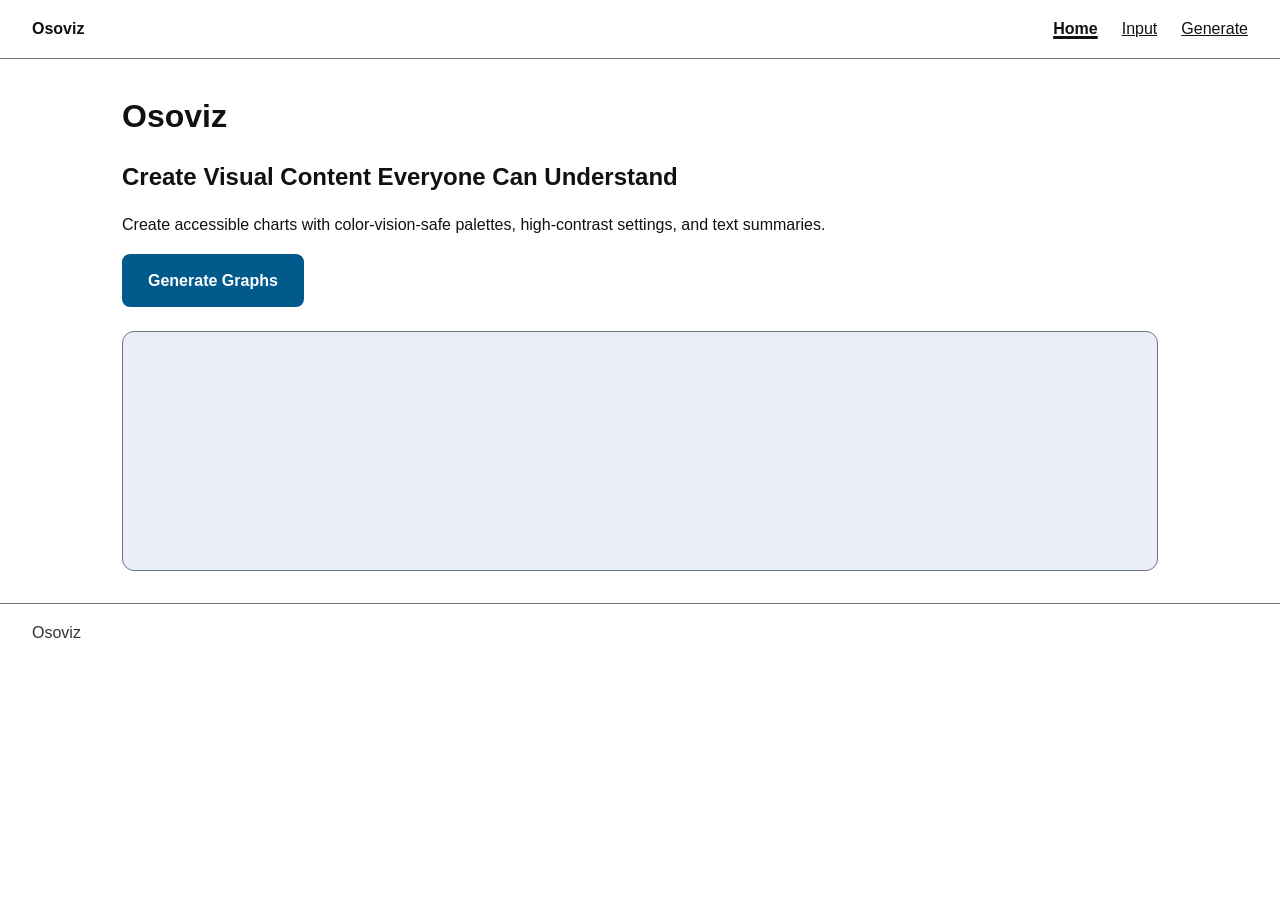
<file: index.html>
<!DOCTYPE html>
<html lang="en">

<head>
    <meta charset="UTF-8">
    <meta name="viewport" content="width=device-width, initial-scale=1.0">
    <title>Osoviz</title>
    <link rel="stylesheet" href="css/common.css">
</head>

<body>

    <header>
        <p>Osoviz</p>
        <nav>
            <a href="index.html" aria-current="page">Home</a>
            <a href="input.html">Input</a>
            <a href="generate.html">Generate</a>
        </nav>
    </header>

    <main>
        <section>
            <h1>Osoviz</h1>
            <!-- 소개/서비스 시작 버튼 -->
            <h2>Create Visual Content Everyone Can Understand</h2>
            <p>Create accessible charts with color-vision-safe palettes, high-contrast settings, and text summaries.</p>
            <a id="start-input" class="button" href="input.html">Generate Graphs</a>
        </section>

        <div id="example-graph">
            <!-- 생성완료 그래프 예시들 삽입 -->
        </div>
    </main>

    <footer>
        <p>Osoviz</p>
    </footer>

</body>

</html>
</file>
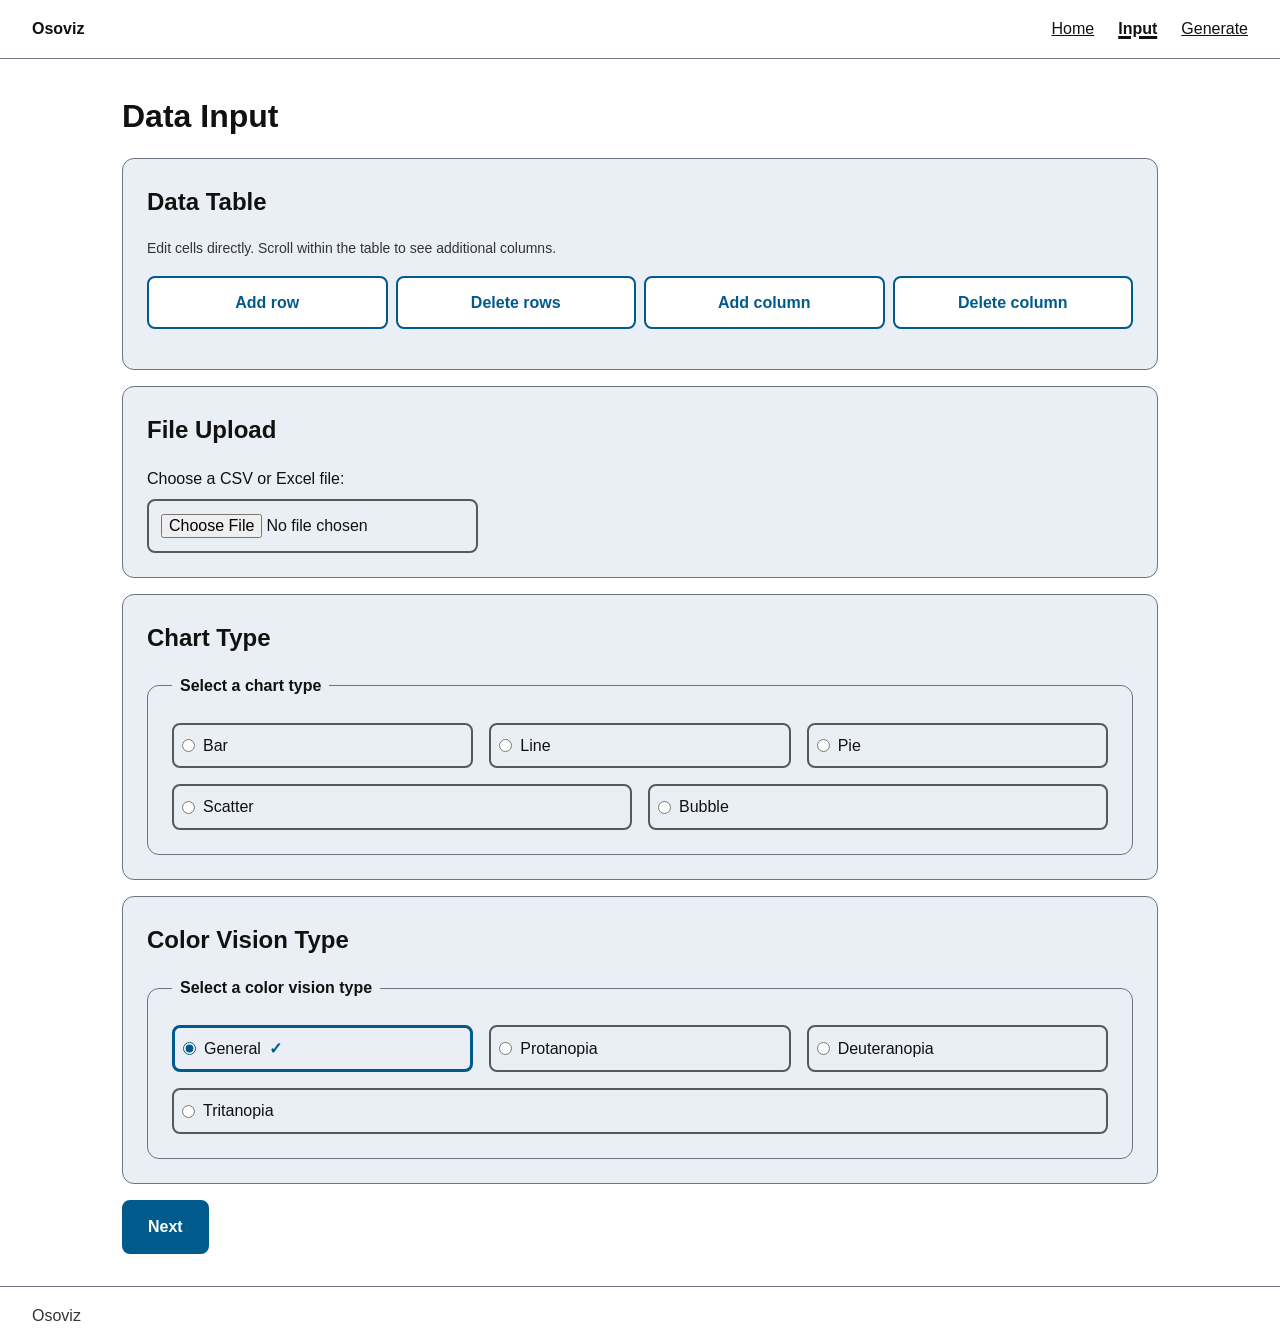
<file: input.html>
<!DOCTYPE html>
<html lang="en">

<head>
    <meta charset="UTF-8">
    <meta name="viewport" content="width=device-width, initial-scale=1.0">
    <title>Osoviz - Input</title>
    <link rel="stylesheet" href="css/common.css">
</head>

<body>

    <header>
        <p>Osoviz</p>
        <nav>
            <a href="index.html">Home</a>
            <a href="input.html" aria-current="page">Input</a>
            <a href="generate.html">Generate</a>
        </nav>
    </header>


    <main>

        <h1>Data Input</h1>

        <section class="card data-table-card">
            <h2 id="data-table-heading">Data Table</h2>

            <p id="data-input-help">Edit cells directly. Scroll within the table to see additional columns.</p>
            <div class="data-table-actions">
                <button id="add-row" type="button" class="button-secondary">Add row</button>
                <button id="delete-row" type="button" class="button-secondary">Delete rows</button>
                <button id="add-column" type="button" class="button-secondary">Add column</button>
                <button id="delete-column" type="button" class="button-secondary">Delete column</button>
            </div>
            <div id="data-table" aria-labelledby="data-table-heading" aria-describedby="data-input-help"></div>
        </section>

        <!--차트 업로드-->
        <section class="card">
            <h2>File Upload</h2>

            <label>
                Choose a CSV or Excel file:
                <input id="data-file" name="data-file" type="file" accept=".csv,.xlsx,.xls">
            </label>
            <p id="file-upload-status" role="status"></p>
            <p id="data-input-error" role="alert"></p>

        </section>


        <!--차트타입 선택-->
        <section class="card">
            <h2>Chart Type</h2>

            <fieldset id="chart-type-options">
                <legend>Select a chart type</legend>

                <label>
                    <input type="radio" name="chart-type" value="bar">
                    Bar
                </label>

                <label>
                    <input type="radio" name="chart-type" value="line">
                    Line
                </label>

                <label>
                    <input type="radio" name="chart-type" value="pie">
                    Pie
                </label>

                <label>
                    <input type="radio" name="chart-type" value="scatter">
                    Scatter
                </label>

                <label>
                    <input type="radio" name="chart-type" value="bubble">
                    Bubble
                </label>

            </fieldset>
        </section>


        <!--색약유형 선택-->
        <section class="card">
            <h2>Color Vision Type</h2>

            <fieldset id="color-vision-options">
                <legend>Select a color vision type</legend>

                <label>
                    <input type="radio" name="color-vision-type" value="general">
                    General
                </label>

                <label>
                    <input type="radio" name="color-vision-type" value="protanopia">
                    Protanopia
                </label>

                <label>
                    <input type="radio" name="color-vision-type" value="deuteranopia">
                    Deuteranopia
                </label>

                <label>
                    <input type="radio" name="color-vision-type" value="tritanopia">
                    Tritanopia
                </label>

            </fieldset>
        </section>

        <a id="next-step" class="button" href="generate.html">Next</a>

    </main>


    <footer>
        <p>Osoviz</p>
    </footer>

    <script type="module" src="js/colorSelect.js"></script>

</body>

</html>
</file>
<file: css/common.css>
:root {
    --color-background: #FFFFFF;
    --color-surface: #EAEFF5;

    --color-text-main: #111111;
    --color-text-sub: #333333;

    --color-primary: #005A8C;
    --color-primary-hover: #003F63;

    --color-border: #595959;
    --color-card-border: #6B7480;

    --color-error: #8B1A2B;

    --color-inactive-bg: #D9DEE5;
    --color-inactive-text: #4D4D4D;

    --space-small: 0.5rem;
    --space-middle: 1rem;
    --space-large: 1.5rem;
    --space-extra-large: 2rem;
}

body {
    margin: 0;
    background-color: var(--color-background);
    color: var(--color-text-main);
    font-family: Arial, "Apple SD Gothic Neo", "Malgun Gothic", sans-serif;
    font-size: 1rem;
    line-height: 1.6;
}

h1, h2, h3 {
    margin: 0 0 var(--space-middle);
    font-weight: 700;
    overflow-wrap: anywhere;
}

h1 { font-size: 2rem; }
h2 { font-size: 1.5rem; }
h3 { font-size: 1.25rem; }

p, figure, dl {
    margin: 0 0 var(--space-middle);
}

dd {
    margin: 0 0 var(--space-small) var(--space-large);
}

input, select, textarea, button {
    margin: 0;
}

details > p {
    margin-top: var(--space-middle);
}

main > section {
    margin-bottom: var(--space-middle);
}

header {
    display: flex;
    flex-direction: column;
    flex-wrap: wrap;
    gap: var(--space-middle);
    justify-content: space-between;
    align-items: center;
    padding: var(--space-middle);
    background-color: var(--color-background);
    border-bottom: 1px solid var(--color-card-border);
}

header > p {
    margin: 0;
    font-weight: 700;
}

header nav {
    display: flex;
    flex-direction: column;
    flex-wrap: wrap;
    align-items: center;
    gap: var(--space-small);
}

header nav a {
    color: var(--color-text-main);
    text-decoration: underline;
}

header nav a[aria-current="page"] {
    font-weight: 700;
    text-decoration-thickness: 3px;
}

*,
*::before,
*::after {
    box-sizing: border-box;
}

main {
    width: 100%;
    max-width: 1100px;
    margin: 0 auto;
    padding: var(--space-middle);
}

a {
    color: var(--color-primary);
    text-decoration: underline;
}

a:hover {
    color: var(--color-primary-hover);
}

a:focus-visible,
button:focus-visible,
input:focus-visible,
select:focus-visible,
textarea:focus-visible,
summary:focus-visible {
    outline: 3px solid var(--color-primary);
    outline-offset: 2px;
}

button,
.button {
    display: inline-flex;
    align-items: center;
    justify-content: center;
    min-height: 44px;
    padding: 0.75rem 1.5rem;
    background-color: var(--color-primary);
    border: 2px solid var(--color-primary);
    border-radius: 8px;
    color: #FFFFFF;
    font: inherit;
    font-weight: 700;
    text-decoration: none;
    cursor: pointer;
    max-width: 100%;
    text-align: center;
    overflow-wrap: anywhere;
}

button:hover:not(:disabled),
.button:hover {
    background-color: var(--color-primary-hover);
    border-color: var(--color-primary-hover);
    color: #FFFFFF;
}

.button-secondary {
    background-color: #FFFFFF;
    border: 2px solid var(--color-primary);
    color: var(--color-primary);
}

.button-secondary:hover,
button.button-secondary:hover:not(:disabled) {
    background-color: var(--color-background);
    border-color: var(--color-primary-hover);
    color: var(--color-primary-hover);
}

button:disabled {
    background-color: var(--color-inactive-bg);
    border-color: var(--color-inactive-bg);
    color: var(--color-inactive-text);
    cursor: not-allowed;
}

input[type="text"],
input[type="number"],
input[type="email"],
input[type="file"],
select,
textarea {
    max-width: 100%;
    min-height: 44px;
    padding: 0.75rem;
    background-color: var(--color-surface);
    border: 2px solid var(--color-border);
    border-radius: 8px;
    color: var(--color-text-main);
    font: inherit;
}

input[type="radio"],
input[type="checkbox"] {
    accent-color: var(--color-primary);
}

.form-label {
    display: block;
    margin-bottom: var(--space-small);
}

fieldset {
    min-width: 0;
    margin: 0;
    display: flex;
    flex-wrap: wrap;
    gap: var(--space-small);
    padding: var(--space-middle);
    border: 1px solid var(--color-card-border);
    border-radius: 12px;
}

legend {
    padding: 0 var(--space-small);
    font-weight: 700;
}

.card {
    min-width: 0;
    padding: var(--space-middle);
    background-color: var(--color-surface);
    border: 1px solid var(--color-card-border);
    border-radius: 12px;
}

.card + .card {
    margin-top: var(--space-middle);
}

.choice,
fieldset label {
    display: inline-flex;
    align-items: center;
    gap: var(--space-small);
    padding: var(--space-small);
    min-height: 44px;
    border: 2px solid var(--color-border);
    border-radius: 8px;
    cursor: pointer;
}

.choice:has(input:checked),
fieldset label:has(input:checked) {
    border: 3px solid var(--color-primary);
}

.choice:has(input:checked)::after,
fieldset label:has(input:checked)::after {
    content: "\2713";
    color: var(--color-primary);
    font-weight: 700;
}

select:has(option:checked:not([value=""])) {
    border: 3px solid var(--color-primary);
}

select:focus:not(:focus-visible) {
    outline: none;
}

.sub-text,
figcaption,
[id$="-help"],
[role="status"] {
    color: var(--color-text-sub);
    font-size: 0.875rem;
}

.error-message,
[role="alert"] {
    color: var(--color-error);
    font-size: 0.875rem;
}

.error-message:not(:empty)::before,
[role="alert"]:not(:empty)::before {
    content: "\2297  Error: ";
    font-weight: 700;
}

[role="alert"]:empty,
[role="status"]:empty {
    margin: 0;
}

label > input[type="file"] {
    display: block;
    margin-top: var(--space-small);
}

main > div:has(> .button) {
    display: flex;
    flex-wrap: wrap;
    gap: var(--space-middle);
}

.input-error,
input[aria-invalid="true"],
select[aria-invalid="true"],
textarea[aria-invalid="true"] {
    border: 2px solid var(--color-error) !important;
}

#example-graph {
    margin-top: var(--space-large);
    min-height: 240px;
    padding: var(--space-middle);
    background-color: var(--color-surface);
    border: 1px solid var(--color-card-border);
    border-radius: 12px;
}

footer {
    padding: var(--space-middle);
    border-top: 1px solid var(--color-card-border);
    color: var(--color-text-sub);
}

footer p {
    margin: 0;
}

input[type="file"].has-file {
    border: 3px solid var(--color-primary);
}

img,
video {
    max-width: 100%;
    height: auto;
    display: block;
}

/* Input 페이지 기본*/
#chart-type-options,
#color-vision-options {
    flex-direction: column;
    gap: var(--space-middle);
}

#data-file,
#next-step {
    width: 100%;
}

#file-upload-status,
#data-input-error {
    overflow-wrap: anywhere;
}

/* Generate 페이지 기본 */
.generate-layout {
    display: grid;
    grid-template-columns: minmax(0, 1fr);
    gap: var(--space-middle);
    margin-bottom: var(--space-large);
}

.generate-preview,
.generate-settings,
.generate-info {
    display: grid;
    align-content: start;
    gap: var(--space-middle);
    min-width: 0;
}

.generate-layout .card + .card {
    margin-top: 0;
}

#chart-preview {
    width: 100%;
    max-width: 100%;
    height: clamp(18rem, 60vw, 30rem);
}

#chart-preview canvas,
#chart-preview svg {
    max-width: 100%;
}

#chart-statistics {
    display: grid;
    grid-template-columns: max-content minmax(0, 1fr);
    gap: var(--space-small) var(--space-middle);
}

#chart-statistics dt {
    font-weight: 700;
}

#chart-statistics dd {
    margin: 0;
}

#chart-caption,
#chart-summary-text,
#chart-details-content,
#chart-statistics dd {
    overflow-wrap: anywhere;
}

.generate-actions > * {
    flex: 1 1 100%;
}

/* Tablet */
@media (min-width: 768px) {
    header {
        flex-direction: row;
        padding: var(--space-middle) var(--space-large);
    }

    header nav {
        flex-direction: row;
        gap: var(--space-middle);
    }

    main {
        padding: var(--space-large);
    }

    .card,
    fieldset {
        padding: var(--space-large);
    }

    footer {
        padding: var(--space-middle) var(--space-large);
    }
    
    /*input 페이지*/
    #chart-type-options,
    #color-vision-options {
        flex-direction: row;
    }

    #chart-type-options > label,
    #color-vision-options > label {
        flex: 1 1 calc(50% - var(--space-middle));
    }    

    #data-file,
    #next-step {
        width: auto;
    }

    /*generate 페이지*/
    .generate-layout {
        grid-template-columns: repeat(2, minmax(0, 1fr));
        grid-template-areas:
            "preview preview"
            "settings info";
        gap: var(--space-large);
    }

    .generate-preview {
        grid-area: preview;
    }

    .generate-settings {
        grid-area: settings;
    }

    .generate-info {
        grid-area: info;
    }

    .generate-actions > * {
        flex: 0 0 auto;
    }
    
}

/* Desktop */
@media (min-width: 1024px) {
    header {
        padding: var(--space-middle) var(--space-extra-large);
    }

    header nav {
        gap: var(--space-large);
    }

    main {
        padding: var(--space-extra-large);
    }

    footer {
        padding: var(--space-middle) var(--space-extra-large);
    }
  
      /*input 페이지*/
    #chart-type-options > label,
    #color-vision-options > label {
        flex: 1 1 calc(33.333% - var(--space-middle));
    }

    /*generate 페이지*/
    .generate-layout {
        grid-template-columns: minmax(0, 2fr) minmax(0, 1fr);
        grid-template-areas:
            "preview settings"
            "info settings";
    }
}

.data-table-card {
    min-inline-size: 0;
}

.data-table-card .data-table-actions {
    display: grid;
    grid-template-columns: repeat(2, minmax(0, 1fr));
    gap: var(--space-small);
    margin-block-end: var(--space-middle);
}

.data-table-card .data-table-actions button {
    min-inline-size: 0;
    padding-inline: clamp(var(--space-small), 3vw, var(--space-large));
    overflow-wrap: anywhere;
}

.data-table-card #data-table {
    inline-size: 100%;
    min-inline-size: 0;
    max-inline-size: 100%;
    border-color: var(--color-card-border);
    font-family: inherit;
    font-size: 1rem;
}

.data-table-card .tabulator-tableholder {
    overflow-x: auto;
    overscroll-behavior-inline: contain;
}

.data-table-card #data-table .cell-error {
    color: var(--color-error);
}

.data-table-card #data-table .cell-placeholder {
    color: var(--color-text-sub);
}

@media (min-width: 1024px) {
    .data-table-card .data-table-actions {
        grid-template-columns: repeat(4, minmax(0, 1fr));
    }
}


/* 반응형: Generate 페이지 고대비 옵션(체크박스) 영역
   - 모바일 기본: 선택지를 한 줄씩 폭을 꽉 채워 누르기 쉽게 배치
   - 768px 이상: 선택지를 내용 크기만큼 가로로 나란히 배치 */
#high-contrast-options label {
    width: 100%;
}

      
@media (min-width: 768px) {
    #high-contrast-options label {
        width: auto;
    }
}

/* ===== Home 페이지 (index.html) ===== */
#example-graph img {
    width: 100%;
}

/* 시작 버튼: 모바일은 꽉 차게 */
#start-input {
    width: 100%;
}

/* 태블릿 이상: 원래 크기 */
@media (min-width: 768px) {
    #start-input {
        width: auto;
    }
}
</file>
